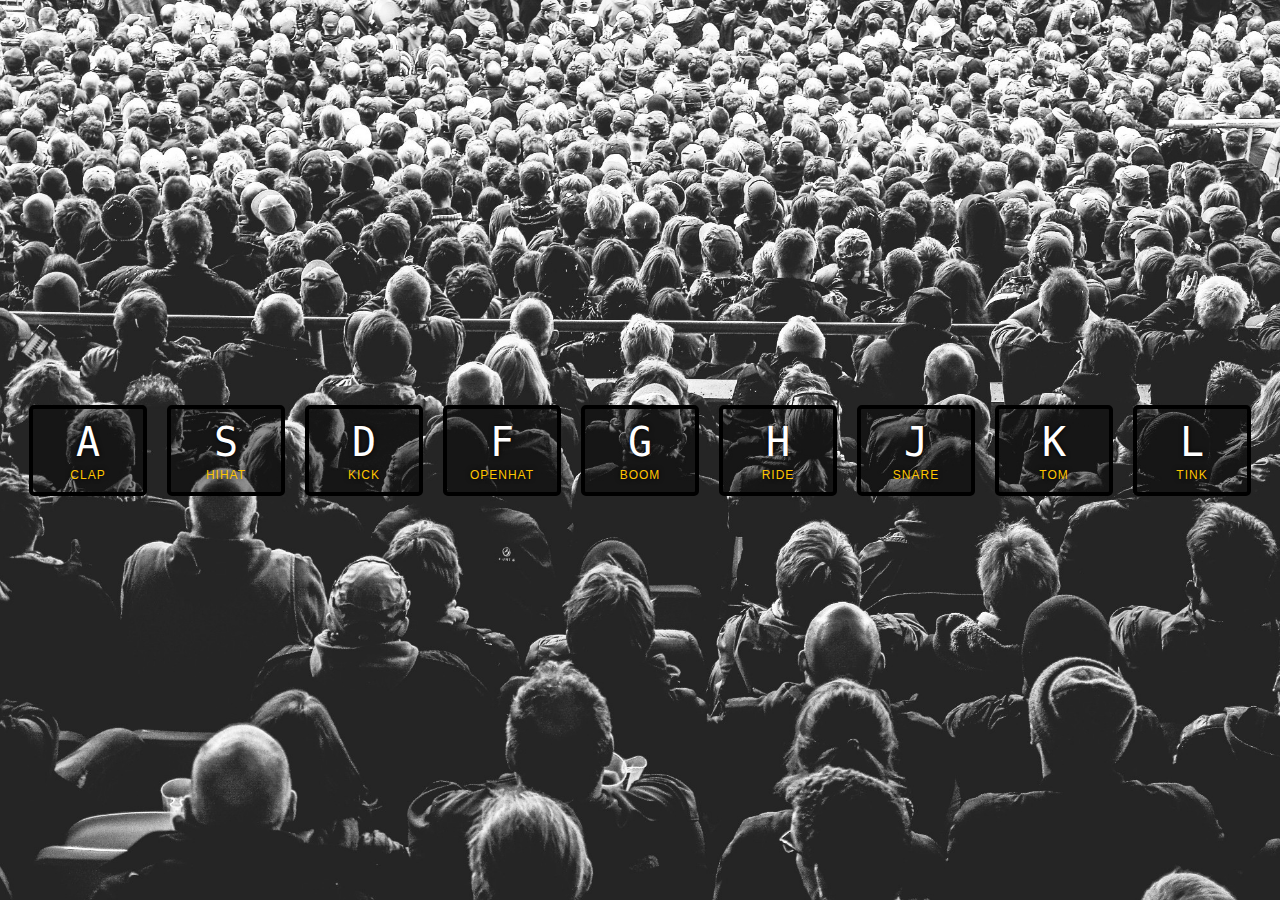
<file: 1. JavaScript Drum Kit/index-Improve.html>
<!DOCTYPE html>
<html lang="en">
<head>
  <meta charset="UTF-8">
  <title>JS Drum Kit</title>
  <link rel="stylesheet" href="style.css">
</head>
<body>


  <div class="keys">
    <div data-key="65" class="key">
      <kbd>A</kbd>
      <span class="sound">clap</span>
    </div>
    <div data-key="83" class="key">
      <kbd>S</kbd>
      <span class="sound">hihat</span>
    </div>
    <div data-key="68" class="key">
      <kbd>D</kbd>
      <span class="sound">kick</span>
    </div>
    <div data-key="70" class="key">
      <kbd>F</kbd>
      <span class="sound">openhat</span>
    </div>
    <div data-key="71" class="key">
      <kbd>G</kbd>
      <span class="sound">boom</span>
    </div>
    <div data-key="72" class="key">
      <kbd>H</kbd>
      <span class="sound">ride</span>
    </div>
    <div data-key="74" class="key">
      <kbd>J</kbd>
      <span class="sound">snare</span>
    </div>
    <div data-key="75" class="key">
      <kbd>K</kbd>
      <span class="sound">tom</span>
    </div>
    <div data-key="76" class="key">
      <kbd>L</kbd>
      <span class="sound">tink</span>
    </div>
  </div>

<script>
    const keys = document.querySelectorAll('.key');

    function removeTransition(e) {
        if (e.propertyName !== 'transform') return;

        this.classList.remove('playing')
    }

    window.addEventListener('keydown', (e) => {

        keys.forEach(key => key.classList.remove('playing'))

        const key = document.querySelector(`.key[data-key="${e.keyCode}"]`);

        if (!key) return;

        key.classList.add('playing');

        const audioName = key.querySelector('span.sound').textContent;

        const audio = new Audio(`sounds/${audioName}.wav`)

        audio.currentTime = 0;

        audio.play();

        key.addEventListener('transitionend', removeTransition);
    })
</script>

</body>
</html>
</file>
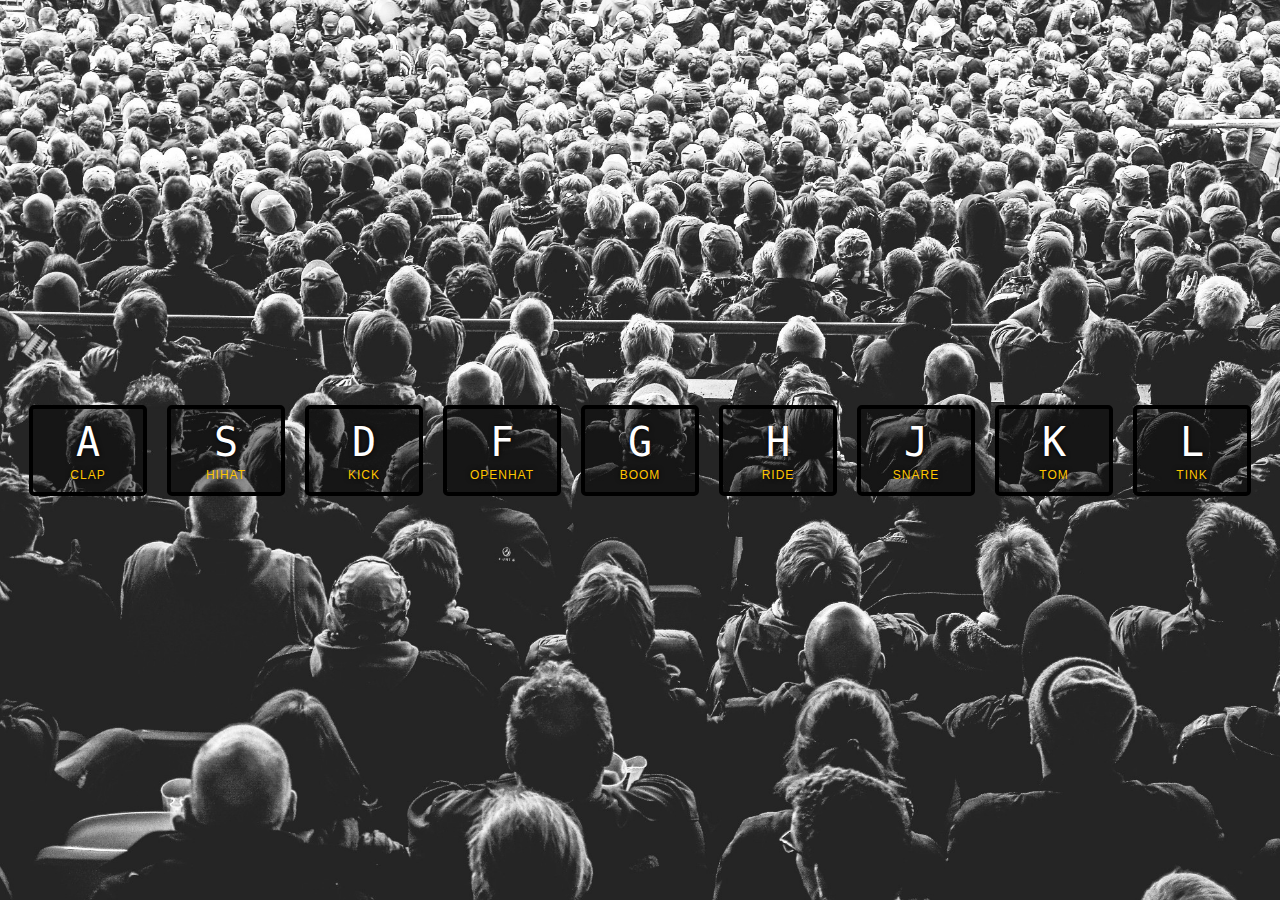
<file: 1. JavaScript Drum Kit/index-START.html>
<!DOCTYPE html>
<html lang="en">
<head>
  <meta charset="UTF-8">
  <title>JS Drum Kit</title>
  <link rel="stylesheet" href="style.css">
</head>
<body>


  <div class="keys">
    <div data-key="65" class="key">
      <kbd>A</kbd>
      <span class="sound">clap</span>
    </div>
    <div data-key="83" class="key">
      <kbd>S</kbd>
      <span class="sound">hihat</span>
    </div>
    <div data-key="68" class="key">
      <kbd>D</kbd>
      <span class="sound">kick</span>
    </div>
    <div data-key="70" class="key">
      <kbd>F</kbd>
      <span class="sound">openhat</span>
    </div>
    <div data-key="71" class="key">
      <kbd>G</kbd>
      <span class="sound">boom</span>
    </div>
    <div data-key="72" class="key">
      <kbd>H</kbd>
      <span class="sound">ride</span>
    </div>
    <div data-key="74" class="key">
      <kbd>J</kbd>
      <span class="sound">snare</span>
    </div>
    <div data-key="75" class="key">
      <kbd>K</kbd>
      <span class="sound">tom</span>
    </div>
    <div data-key="76" class="key">
      <kbd>L</kbd>
      <span class="sound">tink</span>
    </div>
  </div>

  <audio data-key="65" src="sounds/clap.wav"></audio>
  <audio data-key="83" src="sounds/hihat.wav"></audio>
  <audio data-key="68" src="sounds/kick.wav"></audio>
  <audio data-key="70" src="sounds/openhat.wav"></audio>
  <audio data-key="71" src="sounds/boom.wav"></audio>
  <audio data-key="72" src="sounds/ride.wav"></audio>
  <audio data-key="74" src="sounds/snare.wav"></audio>
  <audio data-key="75" src="sounds/tom.wav"></audio>
  <audio data-key="76" src="sounds/tink.wav"></audio>

<script>
    window.addEventListener('keypress', (e) => {
        const keys = document.querySelectorAll('.key');

        keys.forEach(key => {
            key.classList.remove('playing');

           if (key.querySelector('kbd').textContent == e.key.toUpperCase()) {
                key.classList.add('playing');

                const dataKey = key.getAttribute('data-key');

                const audio = document.querySelector(`audio[data-key='${dataKey}']`);

                audio.play();
            }
        });
    })
</script>


</body>
</html>
</file>
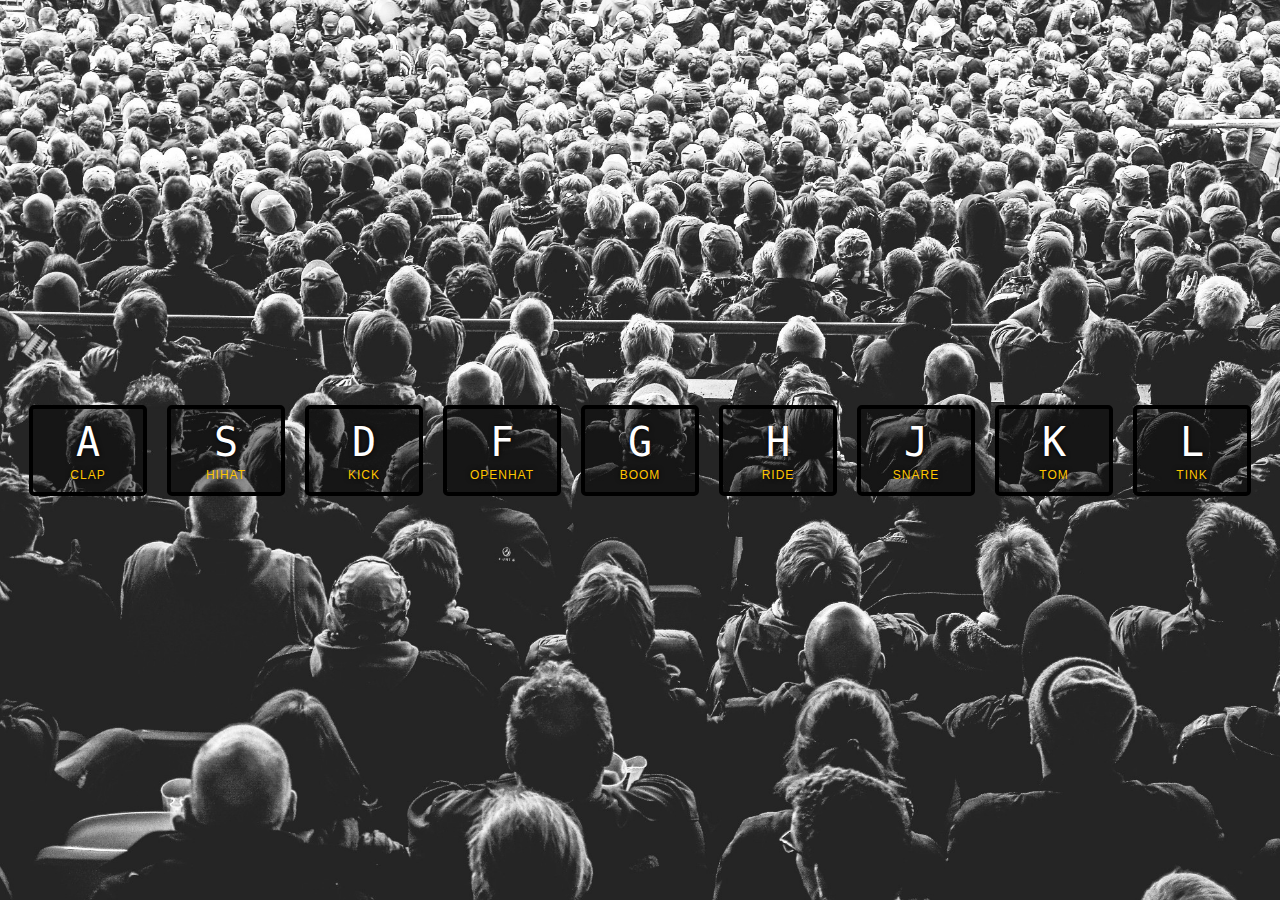
<file: 1. JavaScript Drum Kit/vanila/index-START.html>
<!DOCTYPE html>
<html lang="en">
<head>
  <meta charset="UTF-8">
  <title>JS Drum Kit</title>
  <link rel="stylesheet" href="style.css">
</head>
<body>


  <div class="keys">
    <div data-key="65" class="key">
      <kbd>A</kbd>
      <span class="sound">clap</span>
    </div>
    <div data-key="83" class="key">
      <kbd>S</kbd>
      <span class="sound">hihat</span>
    </div>
    <div data-key="68" class="key">
      <kbd>D</kbd>
      <span class="sound">kick</span>
    </div>
    <div data-key="70" class="key">
      <kbd>F</kbd>
      <span class="sound">openhat</span>
    </div>
    <div data-key="71" class="key">
      <kbd>G</kbd>
      <span class="sound">boom</span>
    </div>
    <div data-key="72" class="key">
      <kbd>H</kbd>
      <span class="sound">ride</span>
    </div>
    <div data-key="74" class="key">
      <kbd>J</kbd>
      <span class="sound">snare</span>
    </div>
    <div data-key="75" class="key">
      <kbd>K</kbd>
      <span class="sound">tom</span>
    </div>
    <div data-key="76" class="key">
      <kbd>L</kbd>
      <span class="sound">tink</span>
    </div>
  </div>

  <audio data-key="65" src="sounds/clap.wav"></audio>
  <audio data-key="83" src="sounds/hihat.wav"></audio>
  <audio data-key="68" src="sounds/kick.wav"></audio>
  <audio data-key="70" src="sounds/openhat.wav"></audio>
  <audio data-key="71" src="sounds/boom.wav"></audio>
  <audio data-key="72" src="sounds/ride.wav"></audio>
  <audio data-key="74" src="sounds/snare.wav"></audio>
  <audio data-key="75" src="sounds/tom.wav"></audio>
  <audio data-key="76" src="sounds/tink.wav"></audio>

<script>
    window.addEventListener('keypress', (e) => {
        const keys = document.querySelectorAll('.key');

        keys.forEach(key => {
            key.classList.remove('drum-kit');

           if (key.querySelector('kbd').textContent == e.key.toUpperCase()) {
                key.classList.add('drum-kit');

                const dataKey = key.getAttribute('data-key');

                const audio = document.querySelector(`audio[data-key='${dataKey}']`);

                audio.play();
            }
        });
    })
</script>


</body>
</html>
</file>
<file: 1. JavaScript Drum Kit/style.css>
html {
  font-size: 10px;
  background: url('./background.jpg') bottom center;
  background-size: cover;
}

body,html {
  margin: 0;
  padding: 0;
  font-family: sans-serif;
}

.keys {
  display: flex;
  flex: 1;
  min-height: 100vh;
  align-items: center;
  justify-content: center;
}

.key {
  border: .4rem solid black;
  border-radius: .5rem;
  margin: 1rem;
  font-size: 1.5rem;
  padding: 1rem .5rem;
  transition: all .07s ease;
  width: 10rem;
  text-align: center;
  color: white;
  background: rgba(0,0,0,0.4);
  text-shadow: 0 0 .5rem black;
}

.playing {
  transform: scale(1.1);
  border-color: #ffc600;
  box-shadow: 0 0 1rem #ffc600;
}

kbd {
  display: block;
  font-size: 4rem;
}

.sound {
  font-size: 1.2rem;
  text-transform: uppercase;
  letter-spacing: .1rem;
  color: #ffc600;
}
</file>
<file: 1. JavaScript Drum Kit/vanila/style.css>
html {
  font-size: 10px;
  background: url('./background.jpg') bottom center;
  background-size: cover;
}

body,html {
  margin: 0;
  padding: 0;
  font-family: sans-serif;
}

.keys {
  display: flex;
  flex: 1;
  min-height: 100vh;
  align-items: center;
  justify-content: center;
}

.key {
  border: .4rem solid black;
  border-radius: .5rem;
  margin: 1rem;
  font-size: 1.5rem;
  padding: 1rem .5rem;
  transition: all .07s ease;
  width: 10rem;
  text-align: center;
  color: white;
  background: rgba(0,0,0,0.4);
  text-shadow: 0 0 .5rem black;
}

.playing {
  transform: scale(1.1);
  border-color: #ffc600;
  box-shadow: 0 0 1rem #ffc600;
}

kbd {
  display: block;
  font-size: 4rem;
}

.sound {
  font-size: 1.2rem;
  text-transform: uppercase;
  letter-spacing: .1rem;
  color: #ffc600;
}

.drum-kit {
    border-color: #ffc600;
    animation: outToIn 1s ease-out;
    animation-fill-mode: backwards;
}

@keyframes outToIn {
    0% {
        transform: translate(1px);
    }

    100% {
        transform: translate(0px);
    }
}
</file>
